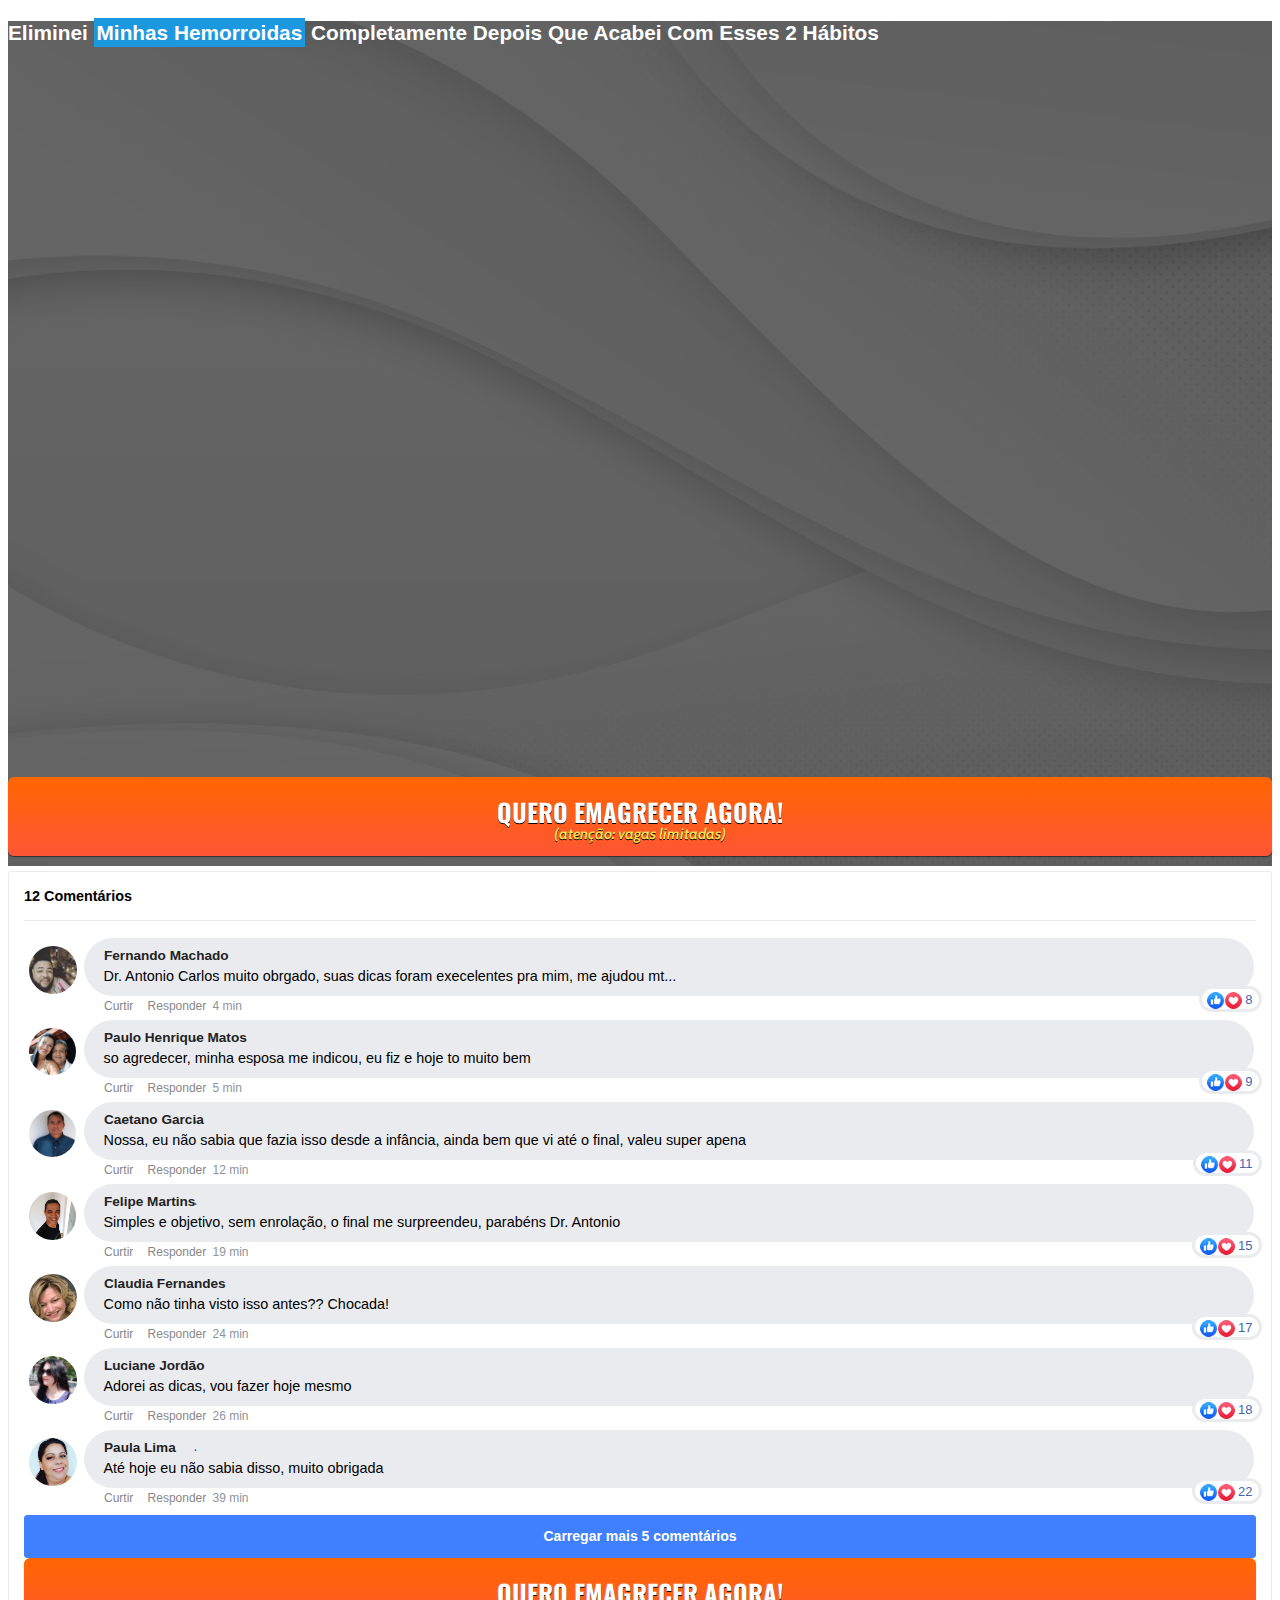
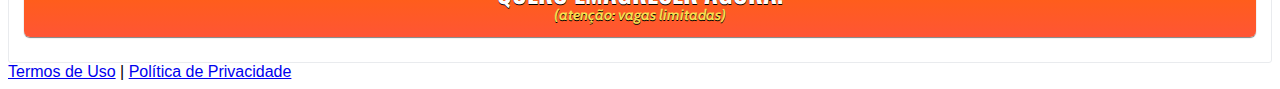
<file: index.html>
<!DOCTYPE html>
<html lang="pt-br">
  <head>
    <meta charset="utf-8">
    <meta name="viewport" content="width=device-width, initial-scale=1, shrink-to-fit=no">

    <link rel="stylesheet" href="https://stackpath.bootstrapcdn.com/bootstrap/4.1.3/css/bootstrap.min.css" integrity="sha384-MCw98/SFnGE8fJT3GXwEOngsV7Zt27NXFoaoApmYm81iuXoPkFOJwJ8ERdknLPMO" crossorigin="anonymous">

    <link rel="preconnect" href="https://fonts.googleapis.com">
    <link rel="preconnect" href="https://fonts.gstatic.com" crossorigin>
    <link href="https://fonts.googleapis.com/css2?family=Cabin:ital,wght@0,400;0,500;0,600;0,700;1,400;1,500;1,600;1,700&family=Dosis:wght@200;300;400;500;600;700;800&family=Oswald:wght@200;300;400;500;600;700&family=Signika:wght@300;400;500;600;700&display=swap" rel="stylesheet">

    <link rel="stylesheet" href="./assets/css/com.css">

    <!-- Título da Página -->
    <title>O Fim Das Hemorroidas</title>
    
    <style type="text/css">
      header {
        color: white;
        background-image: url("assets/img/bg.jpeg");
        background-color: rgba(0, 0, 0, 0.6);
        background-position: center;
        background-size: cover;
        background-attachment: fixed;
        background-blend-mode: darken;
      }
    </style>

    
    <script type="text/javascript">
    (function(c,l,a,r,i,t,y){
        c[a]=c[a]||function(){(c[a].q=c[a].q||[]).push(arguments)};
        t=l.createElement(r);t.async=1;t.src="https://www.clarity.ms/tag/"+i;
        y=l.getElementsByTagName(r)[0];y.parentNode.insertBefore(t,y);
    })(window, document, "clarity", "script", "bz4rnzddtq");
</script>
    
    <!-- Meta Pixel Code -->
<script>
!function(f,b,e,v,n,t,s)
{if(f.fbq)return;n=f.fbq=function(){n.callMethod?
n.callMethod.apply(n,arguments):n.queue.push(arguments)};
if(!f._fbq)f._fbq=n;n.push=n;n.loaded=!0;n.version='2.0';
n.queue=[];t=b.createElement(e);t.async=!0;
t.src=v;s=b.getElementsByTagName(e)[0];
s.parentNode.insertBefore(t,s)}(window, document,'script',
'https://connect.facebook.net/en_US/fbevents.js');
fbq('init', '557567602898497');
fbq('track', 'PageView');
</script>
<noscript><img height="1" width="1" style="display:none"
src="https://www.facebook.com/tr?id=557567602898497&ev=PageView&noscript=1"
/></noscript>
<!-- End Meta Pixel Code -->
    
    <!-- Meta Pixel Code -->
<script>
!function(f,b,e,v,n,t,s)
{if(f.fbq)return;n=f.fbq=function(){n.callMethod?
n.callMethod.apply(n,arguments):n.queue.push(arguments)};
if(!f._fbq)f._fbq=n;n.push=n;n.loaded=!0;n.version='2.0';
n.queue=[];t=b.createElement(e);t.async=!0;
t.src=v;s=b.getElementsByTagName(e)[0];
s.parentNode.insertBefore(t,s)}(window, document,'script',
'https://connect.facebook.net/en_US/fbevents.js');
fbq('init', '679835537021222');
fbq('track', 'PageView');
</script>
<noscript><img height="1" width="1" style="display:none"
src="https://www.facebook.com/tr?id=679835537021222&ev=PageView&noscript=1"
/></noscript>
<!-- End Meta Pixel Code -->

    
  </head>
  <body>
    
    <header class="py-4">
      <div class="container">
        <div class="row justify-content-center">
          <div class="col-lg-8 text-center">
            <!-- Imagem Ultrasecreto -->

            <!-- Headline -->
            <h3 class="my-4"><b>Eliminei <span style="background-color: #1B98E0; color: #FFFFFF; padding: 3px"><b>Minhas Hemorroidas</b></span> Completamente Depois Que Acabei Com Esses 2 Hábitos </b></h3>

            <!-- VSL -->
           <link rel="preload" href="https://player-vz-1be2f1f6-8c8.tv.pandavideo.com.br/embed/css/styles.css" as="style">
<link rel="prerender" href="https://player-vz-1be2f1f6-8c8.tv.pandavideo.com.br/embed/?v=6a74de30-28c0-427e-8048-a1fb3df19c8e">
<link rel="preload" href="https://player-vz-1be2f1f6-8c8.tv.pandavideo.com.br/embed/js/hls.js" as="script">
<link rel="preload" href="https://player-vz-1be2f1f6-8c8.tv.pandavideo.com.br/embed/js/plyr.polyfilled.min.js" as="script">
<link rel="preload" href="https://config.tv.pandavideo.com.br/vz-1be2f1f6-8c8/6a74de30-28c0-427e-8048-a1fb3df19c8e.json" as="fetch">
<link rel="preload" href="https://config.tv.pandavideo.com.br/vz-1be2f1f6-8c8/config.json" as="fetch">
<link rel="preload" href="https://b-vz-1be2f1f6-8c8.tv.pandavideo.com.br/6a74de30-28c0-427e-8048-a1fb3df19c8e/playlist.m3u8" as="fetch">
<link rel="dns-prefetch" href="https://b-vz-1be2f1f6-8c8.tv.pandavideo.com.br">
<link rel="dns-prefetch" href="https://player-vz-1be2f1f6-8c8.tv.pandavideo.com.br">
<link rel="dns-prefetch" href="https://vz-1be2f1f6-8c8.b-cdn.net">
            
            <div style="position:relative;padding-top:56.25%;"><iframe id="panda-6a74de30-28c0-427e-8048-a1fb3df19c8e" src="https://player-vz-1be2f1f6-8c8.tv.pandavideo.com.br/embed/?v=6a74de30-28c0-427e-8048-a1fb3df19c8e" style="border:none;position:absolute;top:0;left:0;" allow="accelerometer;gyroscope;autoplay;encrypted-media;picture-in-picture" allowfullscreen=true width="100%" height="100%"></iframe></div>
            
            <script>if(!document.querySelector('script[src^="https://player.pandavideo.com.br/api.v2.js"]')){let s=document.createElement('script'); s.src='https://player.pandavideo.com.br/api.v2.js'; s.async=true; document.head.appendChild(s);}window.pandascripttag=window.pandascripttag || [];window.pandascripttag.push(function (){const p=new PandaPlayer('panda-6a74de30-28c0-427e-8048-a1fb3df19c8e',{onReady(){p.loadButtonInTime({fetchApi: true})}});})</script><div id="79e13fa6-7419-4e50-98c9-56ed06dbc1a2"></div>
           
            <!-- Botão 1 -->
            <div id="cta1" class="mt-4 d-none">
              <a href="https://dicasquevalemouro.pay.yampi.com.br/r/5ANOOFH9AD" class="a-btn" style="text-decoration: none;">
                <span class="span-btn">QUERO EMAGRECER AGORA!</span>
                <span class="span-btn2">(atenção: vagas limitadas)</span>
              </a>
            </div>
          </div>
        </div>
      </div>
    </header>

    <section class="comments py-4">
      <div class="container">
        <div class="row justify-content-center">
          <div class="col-lg-8">
            <div class="fb-comments displaycoment" id="facecoment" style="margin-top: 5px;">
              <div class="fb-comments-header">
                <span>12 Comentários</span>
              </div>
              <div class="fb-comments-wrapper" id="2">
                <table class="fb-comments-comment">
                  <tbody>
                    <tr>
                      <td rowspan="3" class="fb-comments-comment-img"><img
                          src="./assets/img/comentarios/m2.jpeg"></td>
                      <td>
                        <font class="fb-comments-comment-name">
                          <name>Fernando Machado</name>
                        </font>
                      </td>
                    </tr>
                    <tr>
                      <td class="fb-comments-comment-text">Dr. Antonio Carlos muito obrgado, suas dicas foram execelentes pra mim, me ajudou mt...</td>
                    </tr>
                    <tr>
                      <td class="fb-comments-comment-actions">
                        <like>Curtir</like>
                        ·
                        <reply>Responder</reply>
                        ·
                        <likes>8</likes>
                        
                        <date>4 min</date>
                      </td>
                    </tr>
                  </tbody>
                </table>
              </div>
              <div class="fb-comments-wrapper" id="3">
                <table class="fb-comments-comment">
                  <tbody>
                    <tr>
                      <td rowspan="3" class="fb-comments-comment-img"><img
                          src="./assets/img/comentarios/m3.jpeg"></td>
                      <td>
                        <font class="fb-comments-comment-name">
                          <name>Paulo Henrique Matos</name>
                        </font>
                      </td>
                    </tr>
                    <tr>
                      <td class="fb-comments-comment-text">so agredecer, minha esposa me indicou, eu fiz e hoje to muito bem
</td>
                    </tr>
                    <tr>
                      <td class="fb-comments-comment-actions">
                        <like>Curtir</like>
                        ·
                        <reply>Responder</reply>
                        ·
                        <likes>9</likes>
                        
                        <date>5 min</date>
                      </td>
                    </tr>
                  </tbody>
                </table>
              </div>
              <div class="fb-comments-wrapper" id="4">
                <table class="fb-comments-comment">
                  <tbody>
                    <tr>
                      <td rowspan="3" class="fb-comments-comment-img"><img
                          src="./assets/img/comentarios/m4.jpeg"></td>
                      <td>
                        <font class="fb-comments-comment-name">
                          <name>Caetano Garcia</name>
                        </font>
                      </td>
                    </tr>
                    <tr>
                      <td class="fb-comments-comment-text">Nossa, eu não sabia que fazia isso desde a infância, ainda bem que vi até o final, valeu super apena</td>
                    </tr>
                    <tr>
                      <td class="fb-comments-comment-actions">
                        <like>Curtir</like>
                        ·
                        <reply>Responder</reply>
                        ·
                        <likes>11</likes>
                        
                        <date>12 min</date>
                      </td>
                    </tr>
                  </tbody>
                </table>
              </div>
              <div class="fb-comments-wrapper" id="5">
                <table class="fb-comments-comment">
                  <tbody>
                    <tr>
                      <td rowspan="3" class="fb-comments-comment-img"><img
                          src="./assets/img/comentarios/m5.jpeg"></td>
                      <td>
                        <font class="fb-comments-comment-name">
                          <name>Felipe Martins</name>
                        </font>
                      </td>
                    </tr>
                    <tr>
                      <td class="fb-comments-comment-text">Simples e objetivo, sem enrolação, o final me surpreendeu, parabéns Dr. Antonio</td>
                    </tr>
                    <tr>
                      <td class="fb-comments-comment-actions">
                        <like>Curtir</like>
                        ·
                        <reply>Responder</reply>
                        ·
                        <likes>15</likes>
                        
                        <date>19 min</date>
                      </td>
                    </tr>
                  </tbody>
                </table>
              </div>
              <div class="fb-comments-wrapper" id="6">
                <table class="fb-comments-comment">
                  <tbody>
                    <tr>
                      <td rowspan="3" class="fb-comments-comment-img"><img
                          src="./assets/img/comentarios/m6.jpeg"></td>
                      <td>
                        <font class="fb-comments-comment-name">
                          <name>Claudia Fernandes</name>
                        </font>
                      </td>
                    </tr>
                    <tr>
                      <td class="fb-comments-comment-text">Como não tinha visto isso antes?? Chocada!</td>
                    </tr>
                    <tr>
                      <td class="fb-comments-comment-actions">
                        <like>Curtir</like>
                        ·
                        <reply>Responder</reply>
                        ·
                        <likes>17</likes>
                        
                        <date>24 min</date>
                      </td>
                    </tr>
                  </tbody>
                </table>
              </div>
              <div class="fb-comments-wrapper" id="7">
                <table class="fb-comments-comment">
                  <tbody>
                    <tr>
                      <td rowspan="3" class="fb-comments-comment-img"><img
                          src="./assets/img/comentarios/m7.jpeg"></td>
                      <td>
                        <font class="fb-comments-comment-name">
                          <name>Luciane Jordão</name>
                        </font>
                      </td>
                    </tr>
                    <tr>
                      <td class="fb-comments-comment-text">Adorei as dicas, vou fazer hoje mesmo</td>
                    </tr>
                    <tr>
                      <td class="fb-comments-comment-actions">
                        <like>Curtir</like>
                        ·
                        <reply>Responder</reply>
                        ·
                        <likes>18</likes>
                        
                        <date>26 min</date>
                      </td>
                    </tr>
                  </tbody>
                </table>
              </div>
              <div class="fb-comments-wrapper" id="9">
                <table class="fb-comments-comment">
                  <tbody>
                    <tr>
                      <td rowspan="3" class="fb-comments-comment-img"><img
                          src="./assets/img/comentarios/m11.jpeg">
                      </td>
                      <td>
                        <font class="fb-comments-comment-name">
                          <name>Paula Lima</name>
                        </font>
                      </td>
                    </tr>
                    <tr>
                      <td class="fb-comments-comment-text">Até hoje eu não sabia disso, muito obrigada</td>
                    </tr>
                    <tr>
                      <td class="fb-comments-comment-actions">
                        <like>Curtir</like>
                        ·
                        <reply>Responder</reply>
                        ·
                        <likes>22</likes>
                        
                        <date>39 min</date>
                      </td>
                    </tr>
                  </tbody>
                </table>
              </div>
              <button class="fb-comments-loadmore" onclick="javascript:loadMore();">Carregar mais 5 comentários</button>
              <div style="display:none" id="more">
                <div class="fb-comments-wrapper">
                  <table class="fb-comments-comment" id="10">
                    <tbody>
                      <tr>
                        <td rowspan="3" class="fb-comments-comment-img"><img
                            src="./assets/img/comentarios/m12.jpeg">
                        </td>
                        <td>
                          <font class="fb-comments-comment-name">
                            <name>Luiz Carlos Faria</name>
                          </font>
                        </td>
                      </tr>
                      <tr>
                        <td class="fb-comments-comment-text">Depois que acabei com esses hábitos consegui finalmente acabar com as minhas dores</td>
                      </tr>
                      <tr>
                        <td class="fb-comments-comment-actions">
                          <like>Curtir</like>
                          ·
                          <reply>Responder</reply>
                          ·
                          <likes>41</likes>
                          
                          <date>1 h</date>
                        </td>
                      </tr>
                    </tbody>
                  </table>
                </div>
                <div class="fb-comments-wrapper" id="11">
                  <table class="fb-comments-comment">
                    <tbody>
                      <tr>
                        <td rowspan="3" class="fb-comments-comment-img"><img
                            src="./assets/img/comentarios/m15.jpeg">
                        </td>
                        <td>
                          <font class="fb-comments-comment-name">
                            <name>Marcio Moreira</name>
                          </font>
                        </td>
                      </tr>
                      <tr>
                        <td class="fb-comments-comment-text">Em uma semana já me senti outra pessoa, muito bom, recomendo!  </td>
                      </tr>
                      <tr>
                        <td class="fb-comments-comment-actions">
                          <like>Curtir</like>
                          ·
                          <reply>Responder</reply>
                          ·
                          <likes>40</likes>
                          
                          <date>1 h</date>
                        </td>
                      </tr>
                    </tbody>
                  </table>
                </div>
                <div class="fb-comments-wrapper" id="12">
                  <table class="fb-comments-comment">
                    <tbody>
                      <tr>
                        <td rowspan="3" class="fb-comments-comment-img"><img
                            src="./assets/img/comentarios/m16.jpeg">
                        </td>
                        <td>
                          <font class="fb-comments-comment-name">
                            <name>Jaqueline Pereira</name>
                          </font>
                        </td>
                      </tr>
                      <tr>
                        <td class="fb-comments-comment-text">Só digo uma coisa… FAÇAM! vocês vão amar!</td>
                      </tr>
                      <tr>
                        <td class="fb-comments-comment-actions">
                          <like>Curtir</like>
                          ·
                          <reply>Responder</reply>
                          ·
                          <likes>47</likes>
                          
                          <date>1 h</date>
                        </td>
                      </tr>
                    </tbody>
                  </table>
                </div>
                <div class="fb-comments-wrapper" id="13">
                  <table class="fb-comments-comment">
                    <tbody>
                      <tr>
                        <td rowspan="3" class="fb-comments-comment-img"><img
                            src="./assets/img/comentarios/m17.jpeg"></td>
                        <td>
                          <font class="fb-comments-comment-name">
                            <name>Juliana Dias</name>
                          </font>
                        </td>
                      </tr>
                      <tr>
                        <td class="fb-comments-comment-text">Só tenho a agradecer, muito bom</td>
                      </tr>
                      <tr>
                        <td class="fb-comments-comment-actions">
                          <like>Curtir</like>
                          ·
                          <reply>Responder</reply>
                          ·
                          <likes>50</likes>
                          
                          <date>1 h</date>
                        </td>
                      </tr>
                    </tbody>
                  </table>
                </div>
           
                <div class="fb-comments-wrapper">     <!--comentario que tem a resposta Abaixo-->
                  <table class="fb-comments-comment" id="14">
                    <tbody>
                      <tr>
                        <td rowspan="3" class="fb-comments-comment-img"><img
                            src="./assets/img/comentarios/m18.jpeg">
                        </td>
                        <td>
                          <font class="fb-comments-comment-name">
                            <name>Isabelle Correia</name>
                          </font>
                        </td>
                      </tr>
                      <tr>
                        <td class="fb-comments-comment-text">Minha amiga me recomendou... vou começar hoje</td>
                      </tr>
                      <tr>
                        <td class="fb-comments-comment-actions">
                          <like>Curtir</like>
                          ·
                          <reply>Responder</reply>
                          ·
                          <likes>66</likes>
                          
                          <date>1 h</date>
                        </td>
                      </tr>
                    </tbody>
                  </table>
                </div>
                

              <h2 style="text-align:center"><span style="color:#000000"><span style="font-size:12px">Você precisa estar logado para comentar.
</span></span></h2>
              
            </div>
            <!-- Botão 2 -->
            <div id="cta2" class="mt-4 d-none">
              <a href="https://dicasquevalemouro.pay.yampi.com.br/r/5ANOOFH9AD" class="a-btn" style="text-decoration: none;">
                <span class="span-btn">QUERO EMAGRECER AGORA!</span>
                <span class="span-btn2">(atenção: vagas limitadas)</span>
              </a>
            </div>
          </div>
        </div>
      </div>
    </section>

    <footer class="bg-dark py-3 text-center">
      <div class="text-white"><a href="termos.html" class="text-white">Termos de Uso</a> | <a href="privacidade.html" class="text-white">Política de Privacidade</a></div>
    </footer>

    <script type="text/javascript">
      setTimeout(() => {document.getElementById("cta1").classList.remove("d-none"); document.getElementById("cta2").classList.remove("d-none")}, 86400000);//// temporização da Call to Action (em milissegundos)
      setTimeout(() => {document.getElementById("facecoment").classList.remove("displaycoment")},1) //Temporizador dos comentários em milesegundos
    </script>

    <script src="https://code.jquery.com/jquery-3.3.1.slim.min.js" integrity="sha384-q8i/X+965DzO0rT7abK41JStQIAqVgRVzpbzo5smXKp4YfRvH+8abtTE1Pi6jizo" crossorigin="anonymous"></script>
    <script src="https://cdnjs.cloudflare.com/ajax/libs/popper.js/1.14.3/umd/popper.min.js" integrity="sha384-ZMP7rVo3mIykV+2+9J3UJ46jBk0WLaUAdn689aCwoqbBJiSnjAK/l8WvCWPIPm49" crossorigin="anonymous"></script>
    <script src="https://stackpath.bootstrapcdn.com/bootstrap/4.1.3/js/bootstrap.min.js" integrity="sha384-ChfqqxuZUCnJSK3+MXmPNIyE6ZbWh2IMqE241rYiqJxyMiZ6OW/JmZQ5stwEULTy" crossorigin="anonymous"></script>
    <script src="./assets/js/com.js"></script>
  </body>
</html>
</file>
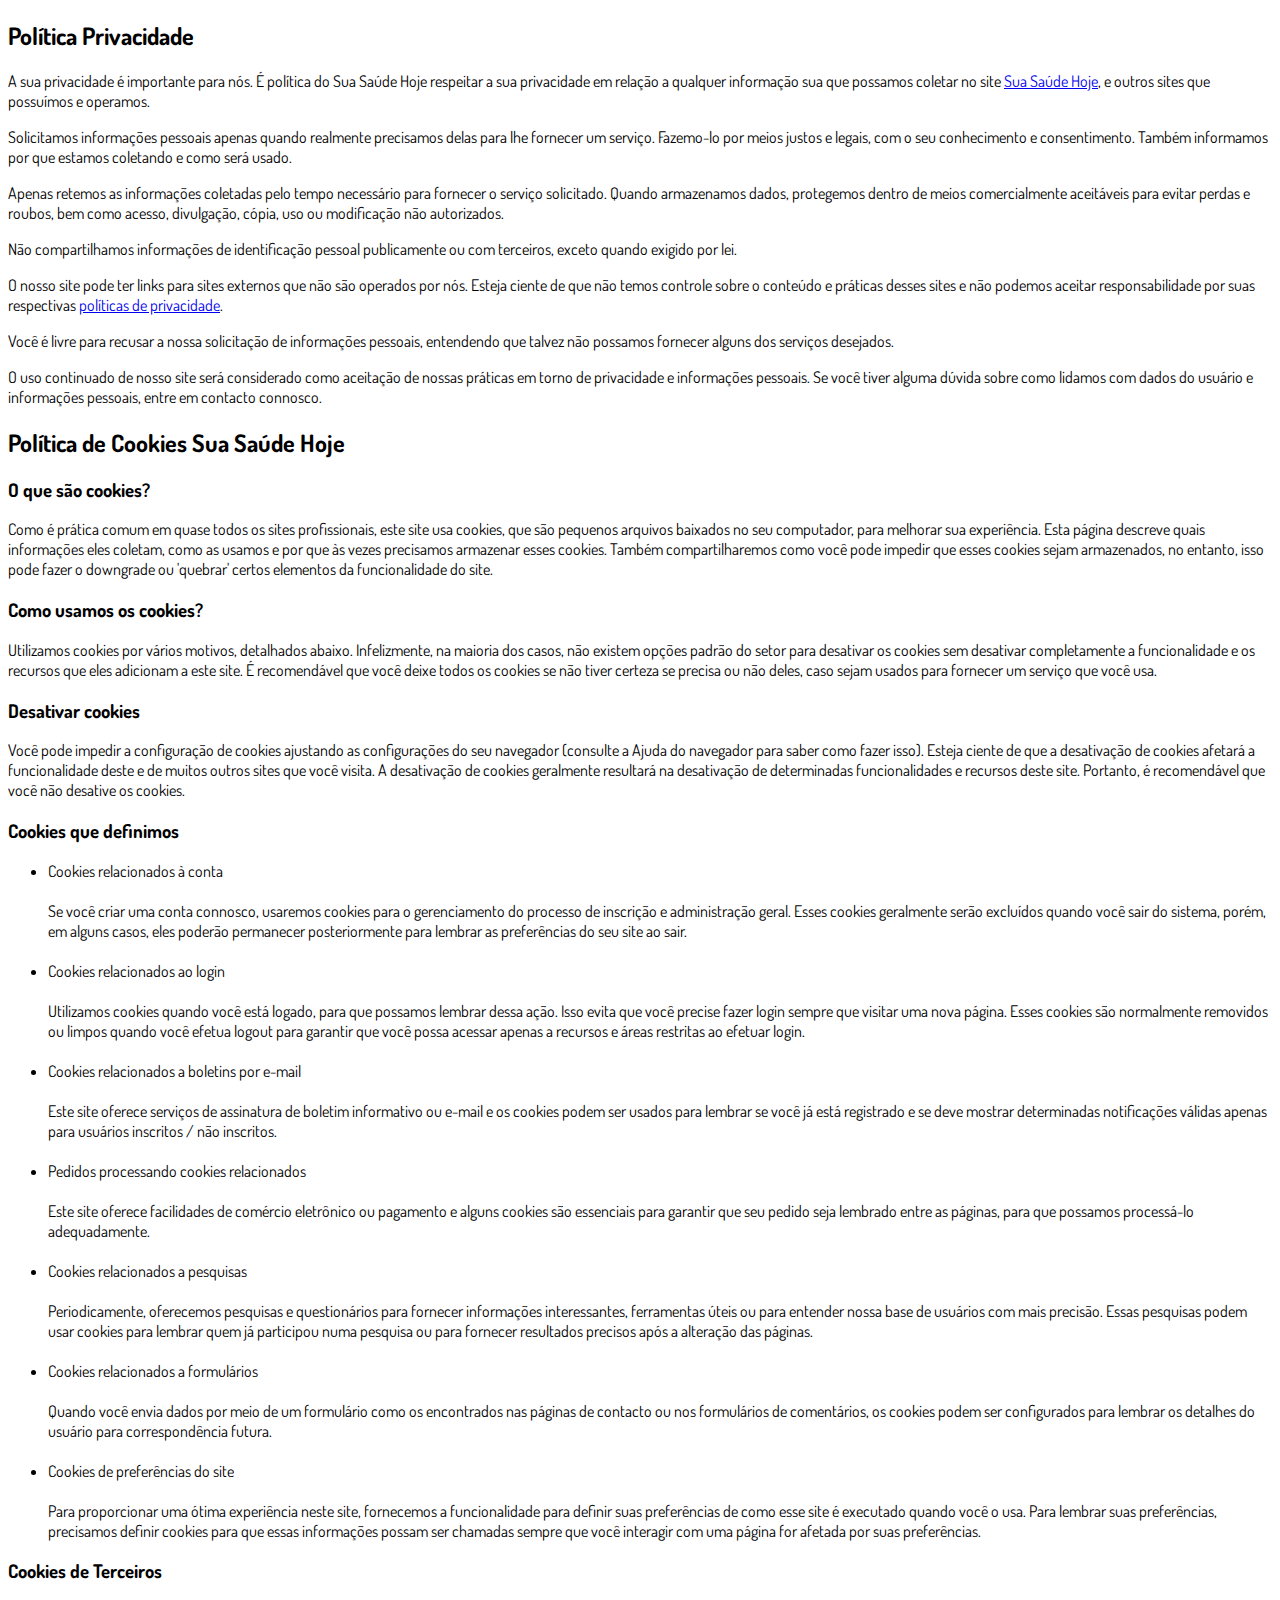
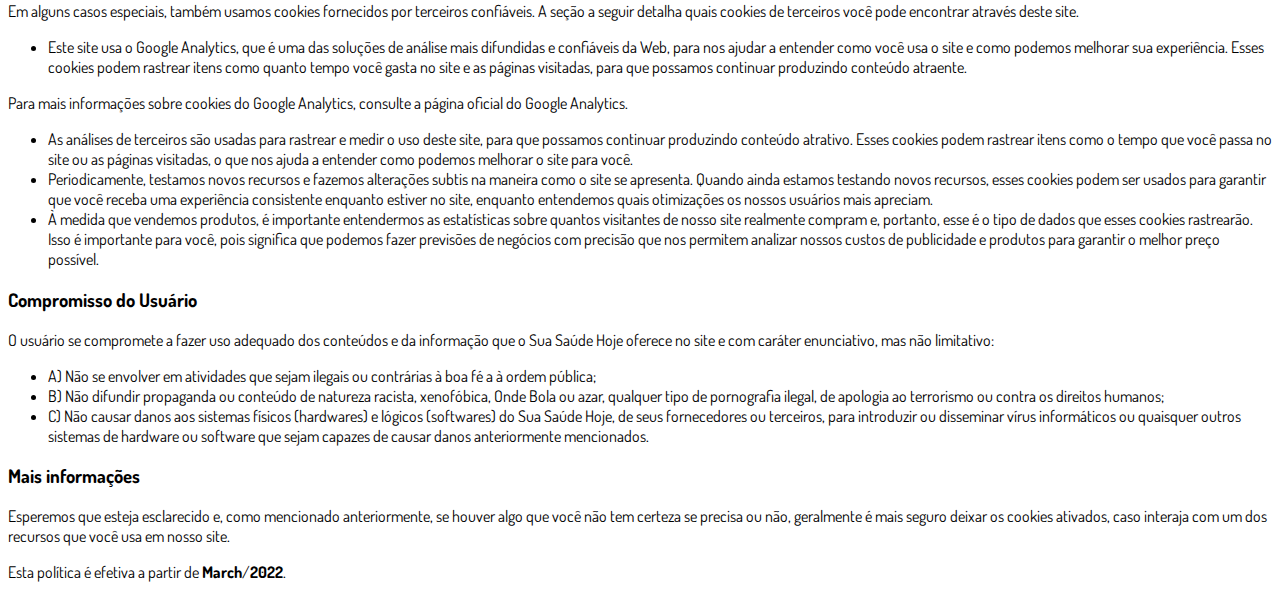
<file: privacidade.html>
<!DOCTYPE html>
<html lang="pt-br">
  <head>
    <meta charset="utf-8">
    <meta name="viewport" content="width=device-width, initial-scale=1, shrink-to-fit=no">

    <link rel="stylesheet" href="https://stackpath.bootstrapcdn.com/bootstrap/4.1.3/css/bootstrap.min.css" integrity="sha384-MCw98/SFnGE8fJT3GXwEOngsV7Zt27NXFoaoApmYm81iuXoPkFOJwJ8ERdknLPMO" crossorigin="anonymous">

    <link rel="preconnect" href="https://fonts.googleapis.com">
    <link rel="preconnect" href="https://fonts.gstatic.com" crossorigin>
    <link href="https://fonts.googleapis.com/css2?family=Dosis:wght@200;300;400;500;600;700;800&display=swap" rel="stylesheet">
    
    <!-- Ícone da Página -->
    <link rel="shortcut icon" type="image/jpg" href="./assets/img/favicon.png">

    <!-- Título da Página -->
    <title>Política de Privacidade | Sua Saúde Hoje</title>
    
    <style type="text/css">
      body {
        font-family: 'Dosis', sans-serif;
      }
    </style>

  </head>
  <body>
    
    <div class="container py-5">
      <div class="row justify-content-center">
        <div class="col-lg-8">
          <h2>Política Privacidade</h2>                    <p>A sua privacidade é importante para nós. É política do Sua Saúde Hoje respeitar a sua privacidade em relação a qualquer informação sua que possamos coletar no site <a href="#">Sua Saúde Hoje</a>, e outros sites que possuímos e operamos.</p>                    <p>Solicitamos informações pessoais apenas quando realmente precisamos delas para lhe fornecer um serviço. Fazemo-lo por meios justos e legais, com o seu conhecimento e consentimento. Também informamos por que estamos coletando e como será usado.                    </p>                    <p>Apenas retemos as informações coletadas pelo tempo necessário para fornecer o serviço solicitado. Quando armazenamos dados, protegemos dentro de meios comercialmente aceitáveis ​​para evitar perdas e roubos, bem como acesso, divulgação, cópia, uso ou                        modificação não autorizados.</p>                    <p>Não compartilhamos informações de identificação pessoal publicamente ou com terceiros, exceto quando exigido por lei.</p>                    <p>O nosso site pode ter links para sites externos que não são operados por nós. Esteja ciente de que não temos controle sobre o conteúdo e práticas desses sites e não podemos aceitar responsabilidade por suas respectivas <a href='https://politicaprivacidade.com' target='_BLANK'>políticas de privacidade</a>.                    </p>                    <p>Você é livre para recusar a nossa solicitação de informações pessoais, entendendo que talvez não possamos fornecer alguns dos serviços desejados.</p>                    <p>O uso continuado de nosso site será considerado como aceitação de nossas práticas em torno de privacidade e informações pessoais. Se você tiver alguma dúvida sobre como lidamos com dados do usuário e informações pessoais, entre em contacto connosco.</p>                    <h2>Política de Cookies Sua Saúde Hoje</h2>                    <h3>O que são cookies?</h3>                    <p>Como é prática comum em quase todos os sites profissionais, este site usa cookies, que são pequenos arquivos baixados no seu computador, para melhorar sua experiência. Esta página descreve quais informações eles coletam, como as usamos e por que às vezes                        precisamos armazenar esses cookies. Também compartilharemos como você pode impedir que esses cookies sejam armazenados, no entanto, isso pode fazer o downgrade ou 'quebrar' certos elementos da funcionalidade do site.</p>                    <h3>Como usamos os cookies?</h3>                    <p>Utilizamos cookies por vários motivos, detalhados abaixo. Infelizmente, na maioria dos casos, não existem opções padrão do setor para desativar os cookies sem desativar completamente a funcionalidade e os recursos que eles adicionam a este site. É recomendável                        que você deixe todos os cookies se não tiver certeza se precisa ou não deles, caso sejam usados ​​para fornecer um serviço que você usa.</p>                    <h3>Desativar cookies</h3>                    <p>Você pode impedir a configuração de cookies ajustando as configurações do seu navegador (consulte a Ajuda do navegador para saber como fazer isso). Esteja ciente de que a desativação de cookies afetará a funcionalidade deste e de muitos outros sites que                        você visita. A desativação de cookies geralmente resultará na desativação de determinadas funcionalidades e recursos deste site. Portanto, é recomendável que você não desative os cookies.</p>                    <h3>Cookies que definimos</h3>                    <ul>                        <li>                            Cookies relacionados à conta<br><br> Se você criar uma conta connosco, usaremos cookies para o gerenciamento do processo de inscrição e administração geral. Esses cookies geralmente serão excluídos quando você sair do sistema, porém, em alguns                            casos, eles poderão permanecer posteriormente para lembrar as preferências do seu site ao sair.<br><br>                        </li>                        <li>                            Cookies relacionados ao login<br><br> Utilizamos cookies quando você está logado, para que possamos lembrar dessa ação. Isso evita que você precise fazer login sempre que visitar uma nova página. Esses cookies são normalmente removidos ou limpos                            quando você efetua logout para garantir que você possa acessar apenas a recursos e áreas restritas ao efetuar login.<br><br>                        </li>                        <li>                            Cookies relacionados a boletins por e-mail<br><br> Este site oferece serviços de assinatura de boletim informativo ou e-mail e os cookies podem ser usados ​​para lembrar se você já está registrado e se deve mostrar determinadas notificações                            válidas apenas para usuários inscritos / não inscritos.<br><br>                        </li>                        <li>                            Pedidos processando cookies relacionados<br><br> Este site oferece facilidades de comércio eletrônico ou pagamento e alguns cookies são essenciais para garantir que seu pedido seja lembrado entre as páginas, para que possamos processá-lo adequadamente.<br><br>                        </li>                        <li>                            Cookies relacionados a pesquisas<br><br> Periodicamente, oferecemos pesquisas e questionários para fornecer informações interessantes, ferramentas úteis ou para entender nossa base de usuários com mais precisão. Essas pesquisas podem usar cookies                            para lembrar quem já participou numa pesquisa ou para fornecer resultados precisos após a alteração das páginas.<br><br>                        </li>                        <li>                            Cookies relacionados a formulários<br><br> Quando você envia dados por meio de um formulário como os encontrados nas páginas de contacto ou nos formulários de comentários, os cookies podem ser configurados para lembrar os detalhes do usuário                            para correspondência futura.<br><br>                        </li>                        <li>                            Cookies de preferências do site<br><br> Para proporcionar uma ótima experiência neste site, fornecemos a funcionalidade para definir suas preferências de como esse site é executado quando você o usa. Para lembrar suas preferências, precisamos                            definir cookies para que essas informações possam ser chamadas sempre que você interagir com uma página for afetada por suas preferências.<br>                        </li>                    </ul>                    <h3>Cookies de Terceiros</h3>                    <p>Em alguns casos especiais, também usamos cookies fornecidos por terceiros confiáveis. A seção a seguir detalha quais cookies de terceiros você pode encontrar através deste site.</p>                    <ul>                        <li>                            Este site usa o Google Analytics, que é uma das soluções de análise mais difundidas e confiáveis ​​da Web, para nos ajudar a entender como você usa o site e como podemos melhorar sua experiência. Esses cookies podem rastrear itens como quanto tempo                            você gasta no site e as páginas visitadas, para que possamos continuar produzindo conteúdo atraente.                        </li>                    </ul>                    <p>Para mais informações sobre cookies do Google Analytics, consulte a página oficial do Google Analytics.</p>                    <ul>                        <li>                            As análises de terceiros são usadas para rastrear e medir o uso deste site, para que possamos continuar produzindo conteúdo atrativo. Esses cookies podem rastrear itens como o tempo que você passa no site ou as páginas visitadas, o que nos ajuda a entender                            como podemos melhorar o site para você.</li>                        <li>                            Periodicamente, testamos novos recursos e fazemos alterações subtis na maneira como o site se apresenta. Quando ainda estamos testando novos recursos, esses cookies podem ser usados ​​para garantir que você receba uma experiência consistente enquanto                            estiver no site, enquanto entendemos quais otimizações os nossos usuários mais apreciam.</li>                        <li>                            À medida que vendemos produtos, é importante entendermos as estatísticas sobre quantos visitantes de nosso site realmente compram e, portanto, esse é o tipo de dados que esses cookies rastrearão. Isso é importante para você, pois significa que podemos                            fazer previsões de negócios com precisão que nos permitem analizar nossos custos de publicidade e produtos para garantir o melhor preço possível.</li>                                            </ul>                    <h3>Compromisso do Usuário</h3>                                <p>O usuário se compromete a fazer uso adequado dos conteúdos e da informação que o Sua Saúde Hoje oferece no site e com caráter enunciativo, mas não limitativo:</p>                                        <ul>                        <li>A) Não se envolver em atividades que sejam ilegais ou contrárias à boa fé a à ordem pública;</li>                        <li>B) Não difundir propaganda ou conteúdo de natureza racista, xenofóbica, <a style='color: inherit !important; text-decoration:none !important;' href='https://ondeapostar.pt/onde-da-a-bola/'>Onde Bola</a> ou azar, qualquer tipo de pornografia ilegal, de apologia ao terrorismo ou contra os direitos humanos;</li>                        <li>C) Não causar danos aos sistemas físicos (hardwares) e lógicos (softwares) do Sua Saúde Hoje, de seus fornecedores ou terceiros, para introduzir ou disseminar vírus informáticos ou quaisquer outros sistemas de hardware ou software que sejam capazes de causar danos anteriormente mencionados.</li>                    </ul>                                        <h3>Mais informações</h3>                    <p>Esperemos que esteja esclarecido e, como mencionado anteriormente, se houver algo que você não tem certeza se precisa ou não, geralmente é mais seguro deixar os cookies ativados, caso interaja com um dos recursos que você usa em nosso site.</p>                    <p>Esta política é efetiva a partir de <strong>March</strong>/<strong>2022</strong>.</p>
        </div>
      </div>
    </div>

    <script src="https://code.jquery.com/jquery-3.3.1.slim.min.js" integrity="sha384-q8i/X+965DzO0rT7abK41JStQIAqVgRVzpbzo5smXKp4YfRvH+8abtTE1Pi6jizo" crossorigin="anonymous"></script>
    <script src="https://cdnjs.cloudflare.com/ajax/libs/popper.js/1.14.3/umd/popper.min.js" integrity="sha384-ZMP7rVo3mIykV+2+9J3UJ46jBk0WLaUAdn689aCwoqbBJiSnjAK/l8WvCWPIPm49" crossorigin="anonymous"></script>
    <script src="https://stackpath.bootstrapcdn.com/bootstrap/4.1.3/js/bootstrap.min.js" integrity="sha384-ChfqqxuZUCnJSK3+MXmPNIyE6ZbWh2IMqE241rYiqJxyMiZ6OW/JmZQ5stwEULTy" crossorigin="anonymous"></script>
  </body>
</html>
</file>
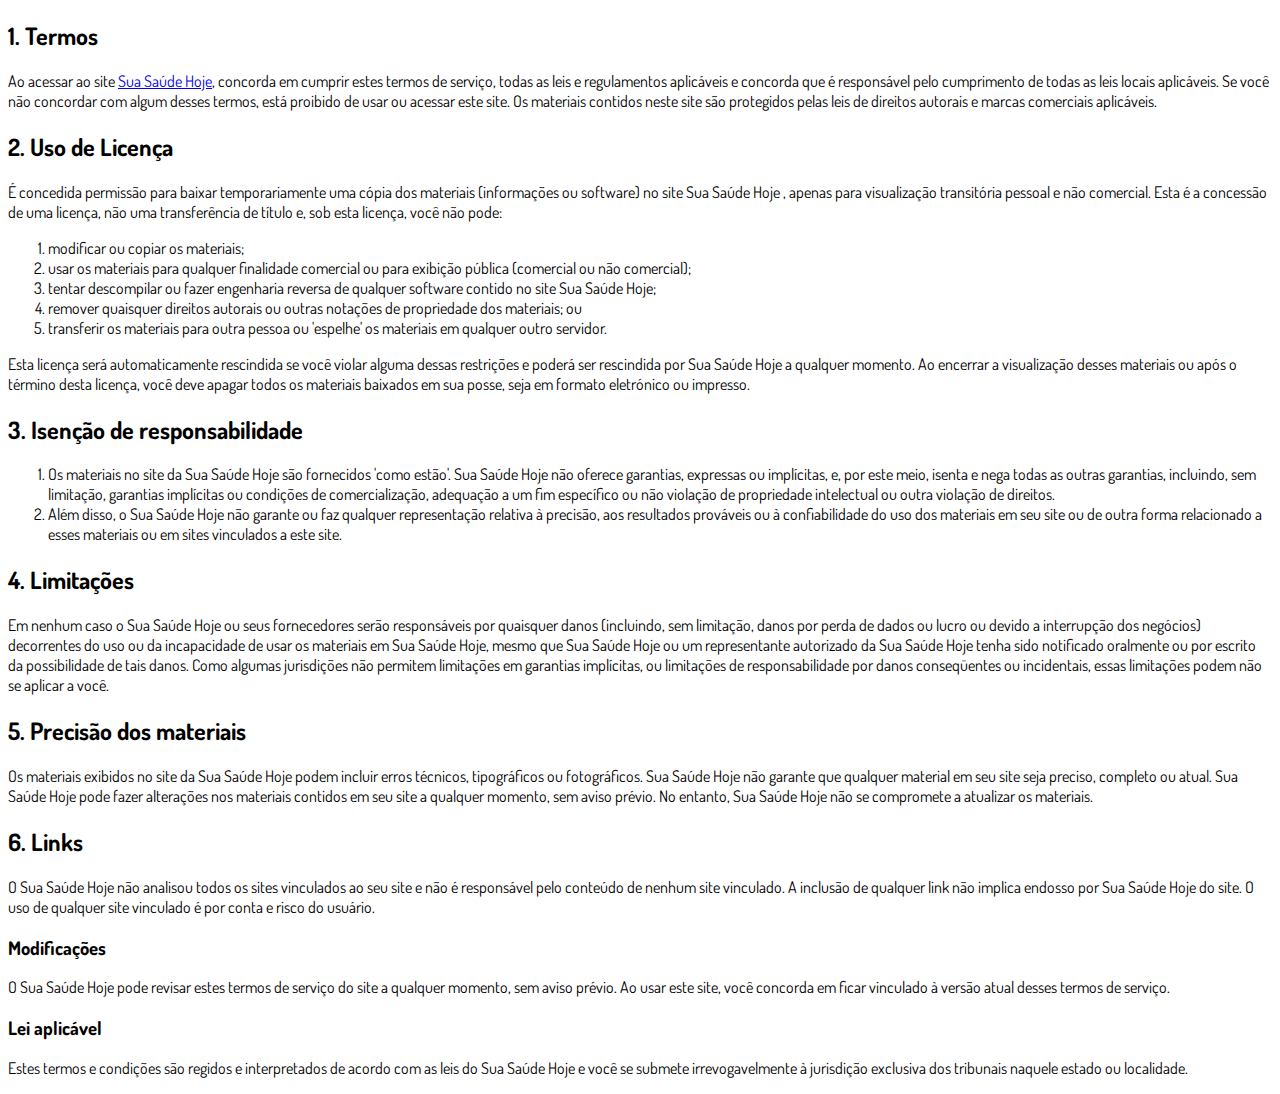
<file: termos.html>
<!DOCTYPE html>
<html lang="pt-br">
  <head>
    <meta charset="utf-8">
    <meta name="viewport" content="width=device-width, initial-scale=1, shrink-to-fit=no">

    <link rel="stylesheet" href="https://stackpath.bootstrapcdn.com/bootstrap/4.1.3/css/bootstrap.min.css" integrity="sha384-MCw98/SFnGE8fJT3GXwEOngsV7Zt27NXFoaoApmYm81iuXoPkFOJwJ8ERdknLPMO" crossorigin="anonymous">

    <link rel="preconnect" href="https://fonts.googleapis.com">
    <link rel="preconnect" href="https://fonts.gstatic.com" crossorigin>
    <link href="https://fonts.googleapis.com/css2?family=Dosis:wght@200;300;400;500;600;700;800&display=swap" rel="stylesheet">
    
    <!-- Ícone da Página -->
    <link rel="shortcut icon" type="image/jpg" href="./assets/img/favicon.png">

    <!-- Título da Página -->
    <title>Termos de Uso | Sua Saúde Hoje</title>
    
    <style type="text/css">
      body {
        font-family: 'Dosis', sans-serif;
      }
    </style>

  </head>
  <body>
    
    <div class="container py-5">
      <div class="row justify-content-center">
        <div class="col-lg-8">
          <h2>1. Termos</h2>            <p>Ao acessar ao site <a href='#'>Sua Saúde Hoje</a>, concorda em cumprir estes termos de serviço, todas as leis e regulamentos aplicáveis ​​e concorda que é responsável pelo cumprimento de todas as leis locais aplicáveis. Se você não concordar com algum                desses termos, está proibido de usar ou acessar este site. Os materiais contidos neste site são protegidos pelas leis de direitos autorais e marcas comerciais aplicáveis.</p>            <h2>2. Uso de Licença</h2>            <p>É concedida permissão para baixar temporariamente uma cópia dos materiais (informações ou software) no site Sua Saúde Hoje , apenas para visualização transitória pessoal e não comercial. Esta é a concessão de uma licença, não uma transferência de título e,                sob esta licença, você não pode: </p>            <ol>            <li>modificar ou copiar os materiais;  </li>            <li>usar os materiais para qualquer finalidade comercial ou para exibição pública (comercial ou não comercial);  </li>            <li>tentar descompilar ou fazer engenharia reversa de qualquer software contido no site Sua Saúde Hoje;  </li>            <li>remover quaisquer direitos autorais ou outras notações de propriedade dos materiais; ou  </li>            <li>transferir os materiais para outra pessoa ou 'espelhe' os materiais em qualquer outro servidor.</li>            </ol>            <p>Esta licença será automaticamente rescindida se você violar alguma dessas restrições e poderá ser rescindida por Sua Saúde Hoje a qualquer momento. Ao encerrar a visualização desses materiais ou após o término desta licença, você deve apagar todos os materiais                baixados em sua posse, seja em formato eletrónico ou impresso.</p>            <h2>3. Isenção de responsabilidade</h2>            <ol>            <li>Os materiais no site da Sua Saúde Hoje são fornecidos 'como estão'. Sua Saúde Hoje não oferece garantias, expressas ou implícitas, e, por este meio, isenta e nega todas as outras garantias, incluindo, sem limitação, garantias implícitas ou condições de comercialização,            adequação a um fim específico ou não violação de propriedade intelectual ou outra violação de direitos. </li>            <li>Além disso, o Sua Saúde Hoje não garante ou faz qualquer representação relativa à precisão, aos resultados prováveis ​​ou à confiabilidade do uso dos            materiais em seu site ou de outra forma relacionado a esses materiais ou em sites vinculados a este site.</li>            </ol>            <h2>4. Limitações</h2>            <p>Em nenhum caso o Sua Saúde Hoje ou seus fornecedores serão responsáveis ​​por quaisquer danos (incluindo, sem limitação, danos por perda de dados ou lucro ou devido a interrupção dos negócios) decorrentes do uso ou da incapacidade de usar os materiais em Sua Saúde Hoje,                mesmo que Sua Saúde Hoje ou um representante autorizado da Sua Saúde Hoje tenha sido notificado oralmente ou por escrito da possibilidade de tais danos. Como algumas jurisdições não permitem limitações em garantias implícitas, ou limitações de responsabilidade                por danos conseqüentes ou incidentais, essas limitações podem não se aplicar a você.</p>            <h2>5. Precisão dos materiais</h2>            <p>Os materiais exibidos no site da Sua Saúde Hoje podem incluir erros técnicos, tipográficos ou fotográficos. Sua Saúde Hoje não garante que qualquer material em seu site seja preciso, completo ou atual. Sua Saúde Hoje pode fazer alterações nos materiais contidos em seu                site a qualquer momento, sem aviso prévio. No entanto, Sua Saúde Hoje não se compromete a atualizar os materiais.</p>            <h2>6. Links</h2>            <p>O Sua Saúde Hoje não analisou todos os sites vinculados ao seu site e não é responsável pelo conteúdo de nenhum site vinculado. A inclusão de qualquer link não implica endosso por Sua Saúde Hoje do site. O uso de qualquer site vinculado é por conta e risco do usuário.</p>            </p>            <h3>Modificações</h3>            <p>O Sua Saúde Hoje pode revisar estes termos de serviço do site a qualquer momento, sem aviso prévio. Ao usar este site, você concorda em ficar vinculado à versão atual desses termos de serviço.</p>            <h3>Lei aplicável</h3>            <p>Estes termos e condições são regidos e interpretados de acordo com as leis do Sua Saúde Hoje e você se submete irrevogavelmente à jurisdição exclusiva dos tribunais naquele estado ou localidade.</p>
        </div>
      </div>
    </div>

    <script src="https://code.jquery.com/jquery-3.3.1.slim.min.js" integrity="sha384-q8i/X+965DzO0rT7abK41JStQIAqVgRVzpbzo5smXKp4YfRvH+8abtTE1Pi6jizo" crossorigin="anonymous"></script>
    <script src="https://cdnjs.cloudflare.com/ajax/libs/popper.js/1.14.3/umd/popper.min.js" integrity="sha384-ZMP7rVo3mIykV+2+9J3UJ46jBk0WLaUAdn689aCwoqbBJiSnjAK/l8WvCWPIPm49" crossorigin="anonymous"></script>
    <script src="https://stackpath.bootstrapcdn.com/bootstrap/4.1.3/js/bootstrap.min.js" integrity="sha384-ChfqqxuZUCnJSK3+MXmPNIyE6ZbWh2IMqE241rYiqJxyMiZ6OW/JmZQ5stwEULTy" crossorigin="anonymous"></script>
  </body>
</html>
</file>
<file: assets/css/com.css>
@media (max-width: 767px) {
  .video-player {
    width: 100%;
    background: 0 0;
  }
  .video-player iframe {
    width: 100%;
    height: 100%;
    top: 0;
    margin: auto;
  }
  #frame {
    width: 100%;
    height: 100%;
    top: 0;
    margin: auto;
  }
  #resposta{
    position: relative;
    display: flex;
    left: 75px;
    max-width: 260px;
  }
  @media (max-width: 393px) { /*Referente a baixa resolução de celulares abaixo de 393  ajusta a resposta */
    #resposta{
      position: relative;
      left: 55px !important;
      max-width: 260px;
    }
    
  }
  @media (max-width: 375px) {/*Referente a baixa resolução de celulares abaixo de 320  ajusta a resposta (hoje em dia praticamente não existe celular mais nessa resolução so apliquei pra ter certeza)*/
    #resposta {
      position: relative;
      left: 55px !important;
      max-width: 260px;
    }
    .fb.fb-comments-comment-img img{
      max-width: 80px;
    }
    
  }
  @media (min-width: 500px)  and (max-width : 1024px){
    #resposta{
      position: relative;
      display: flex;
      left: 75px;
      max-width: 400px;
    }
  } 
}

* {
  font-family: helvetica, arial, sans-serif;
}

body {
  font-size: 16px;
}

.fb-comments {
  border: 1px solid #e9ebee;
  border-radius: 3px;
  padding: 0 15px;
  padding-bottom: 15px;
  margin: auto;
  position: relative;
  color: #4267b2;
}

.fb-comments-header {
  padding: 15px 0;
  border-bottom: 1px solid #e9ebee;
  margin-bottom: 50px;
}

.fb-comments-header span {
  color: #000;
  font-weight: 700;
  font-size: 0.9em;
}

.fb-comments-comment {
  border: none;
  padding: 0;
  margin: -30px 0px;
  width: 100%;
}

.fb-comments-reply-wrapper {
  margin-left: 60px;
  border-left: 1px dotted #e9ebee;
  padding-left: 5px;
}

tr,
td {
  border: none;
  margin: 0;
}

td {
  padding: 2.5px;
}

tr {
  padding: 2.5px 0;
}

.fb-comments-comment-img {
  vertical-align: top;
  width: 48px;
  padding-right: 5px;
}

.fb-comments-comment-img img {
  max-width: 48px;
  border-radius: 25px;
}

.fb-comments-comment-name {
  position: relative;
  left: 18px;
  font-size: 0.85em;
}

.fb-comments-comment-name name {
  color: #222;
  /*color: #365899;*/
  text-decoration: none;
  font-weight: 600;
  cursor: pointer;
  cursor: hand;
}

.fb-comments-comment-name name:hover {
  text-decoration: underline;
}

.fb-comments-comment-name occupation {
  /*color: #90949c;*/
}

.fb-comments-comment-text {
  position: relative;
  top: -30px;
  z-index: -1;
  font-size: 0.9em;
  color: #000;
  border-radius: 31px;
  background-color: #eaebef;
  padding: 30px 20px 12px ;

}

.fb-comments-comment-actions like,
.fb-comments-comment-actions reply {
  position: relative;
  left: 18px;
  top: -35px;
  font-size: 0.75em;
  color: #888;
  text-decoration: none;
  cursor: pointer;
  cursor: hand;
}

.fb-comments-comment-actions like.liked {
  color: #90949c;
}

.fb-comments-comment-actions like:hover,
.fb-comments-comment-actions reply:hover {
  text-decoration: underline;
}
.displaycoment{
  display: none;
}
.fb-comments-comment-actions likes {
  position: relative;
  left: 10px;
  top: -35px;
  font-size: 13px;
  background: url('/assets/likes.png')!important;
  background-repeat: no-repeat!important;
  padding-left: 43px;
  padding-right: 6px;
  padding-top: 3px;
  padding-bottom: 2px;
  margin-top: -10px;
  float: right;
  background-color: #fff!important;
  border: solid #eaebef;
  border-radius: 19px;
}

.fb-comments-comment-actions date {
  position: relative;
  left: 10px;
  top: -35px;
  font-size: 0.75em;
  color: #90949c;
  text-decoration: none;
  cursor: pointer;
  cursor: hand;
}

.fb-comments-comment-actions date:hover {
  text-decoration: underline;
}

.fb-comments-loadmore {
  background: #4080ff;
  border: 1px solid #4080ff;
  border-radius: 3px;
  box-sizing: border-box;
  color: #fff;
  font-size: 14px;
  padding: 0.875em;
  text-shadow: none;
  width: 100%;
  font-weight: 700;
  cursor: hand;
  cursor: pointer;
}

.fb-reply-input {
  border: 1px solid lightgrey;
  border-radius: 3px;
  width: 100%;
  padding: 5px 7.5px;
  font-size: 0.75em;
  color: #000;
  outline: none;
}

.fb-reply-input:hover,
.fb-reply-button:hover {
  outline: none;
}

.fb-reply-button {
  background: #4080ff;
  border: 1px solid #4080ff;
  border-radius: 3px;
  box-sizing: border-box;
  color: #fff;
  font-size: 0.75em;
  padding: 5px 7.5px;
  text-shadow: none;
  width: 100%;
  font-weight: 700;
  cursor: hand;
  cursor: pointer;
  outline: none;
}

.bbtn {
  width: 100%;
  max-width: 449px;
}
/*CSS da resposta facebook*/
#resposta{
  position: relative;
  display: flex;
  left: 75px;

}
#resposta .fb-comments-comment-text{
  width: 570px;
}

@media (max-width: 768px) {
  .video-player {
    margin-top: 0 !important;
  }
}

.a-btn {
      text-decoration: none;
      -webkit-font-smoothing: antialiased;
      margin: 0;
      border: 0; 
      font: inherit; 
      vertical-align: baseline;
      color: #2e82bc; 
      outline: 0; 
      line-height: 1; 
      text-align: center; 
      position:relative!important; display: inline-block!important;
      border-style: solid; 
      width: 100%; padding-left: 0!important; padding-right: 0!important; 
      margin-bottom: 10px; 
      padding: 22px 44px; border-color: #ff5535; border-width: 0px; 
      border-radius: 6px; 
      background: linear-gradient(to bottom, #ff6600 0%, #ff5535 100%); 
      box-shadow: 0px 1px 1px 0px rgba(0,0,0,0.5); 
      text-decoration: none!important;
    }
    .span-btn {
      text-decoration: none;
      -webkit-font-smoothing: antialiased; 
      text-align: center;
      margin: 0; 
      border: 0; 
      font: inherit;
      vertical-align: baseline;
      display: block; 
      position: relative; 
      z-index: 1; 
      padding: 0 15px; 
      white-space: normal; 
      font-size: 25px;
      color: #ffffff; 
      font-family: Oswald; 
      font-weight: bold; 
      text-shadow: #000000 0px 1px 0px;
      text-decoration: none;
    }
    .span-btn2 {
      -webkit-font-smoothing: antialiased; 
      text-align: center;
      padding: 0; border: 0;
      font: inherit; 
      vertical-align: baseline; 
      display: block; 
      position: relative;
      z-index: 1; 
      margin: .2em 0 -.5em; 
      font-size: 15px; 
      color: #f5e051; 
      font-family: Cabin; 
      font-weight: bold; 
      font-style: italic;
      text-shadow: #000000 0px 1px 0px;
    }

.my-4 {
    	font-size: 1.3rem;
    }
</file>
